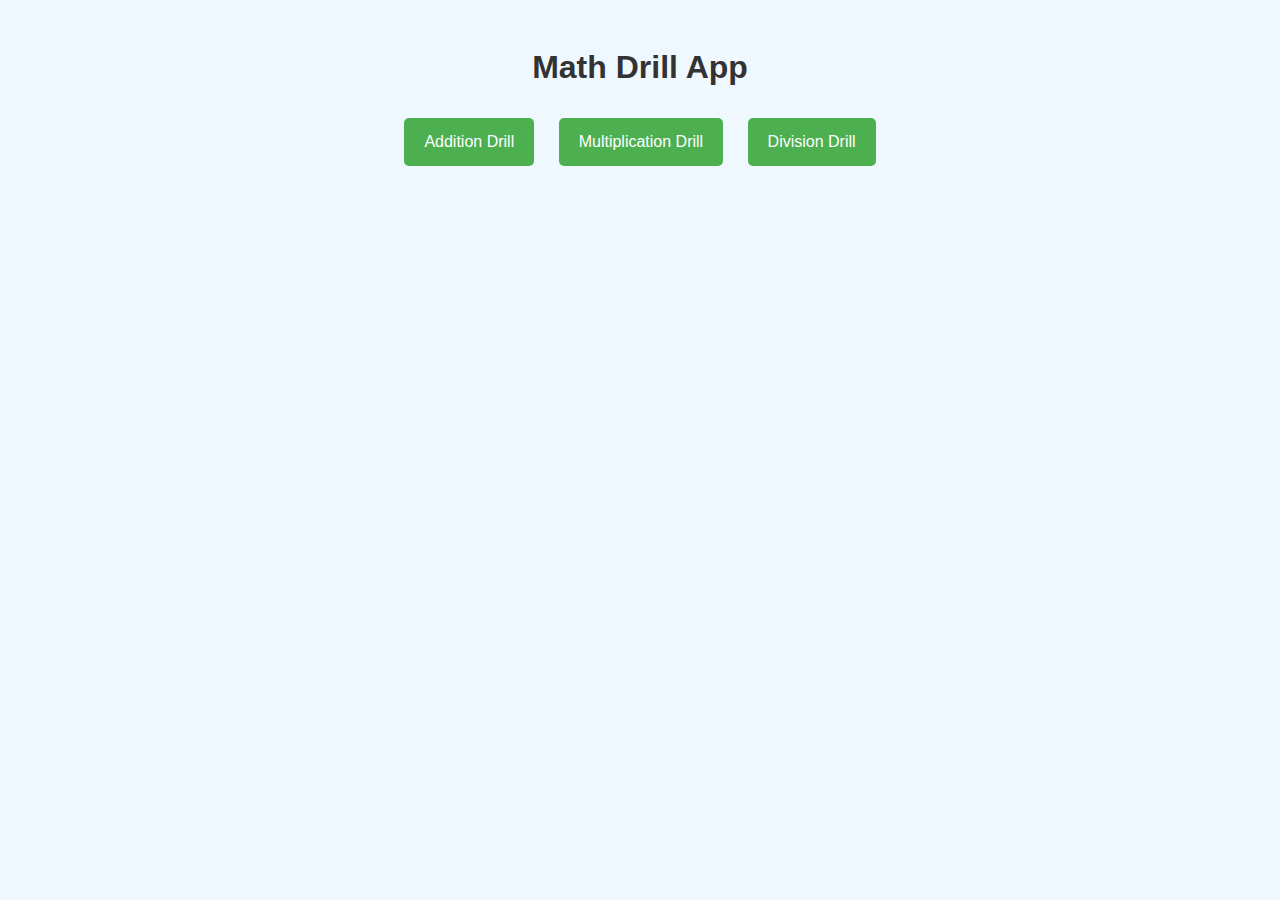
<file: index.html>
<!DOCTYPE html>
<html lang="en">
<head>
    <meta charset="UTF-8">
    <meta name="viewport" content="width=device-width, initial-scale=1.0">
    <title>Math Drill App</title>
    <link rel="stylesheet" href="styles.css">
</head>
<body>
    <h1>Math Drill App</h1>
    <div id="drill-selection">
        <button onclick="startDrill('addition')">Addition Drill</button>
        <button onclick="startDrill('multiplication')">Multiplication Drill</button>
        <button onclick="startDrill('division')">Division Drill</button>
    </div>
    <div id="drill" class="hidden">
        <p id="timer">Time: 5:00</p>
        <p id="question-number">Question: 1/50</p>
        <p id="question"></p>
        <div id="answer-buttons">
            <button onclick="submitAnswer(this)"></button>
            <button onclick="submitAnswer(this)"></button>
            <button onclick="submitAnswer(this)"></button>
            <button onclick="submitAnswer(this)"></button>
        </div>
        <button onclick="skipQuestion()">Skip</button>
        <div id="questions-list"></div>
    </div>
    <div id="results" class="hidden">
        <p id="score"></p>
        <button onclick="resetApp()">Go Again</button>
    </div>
    <script src="index.js"></script>
</body>
</html>
</file>
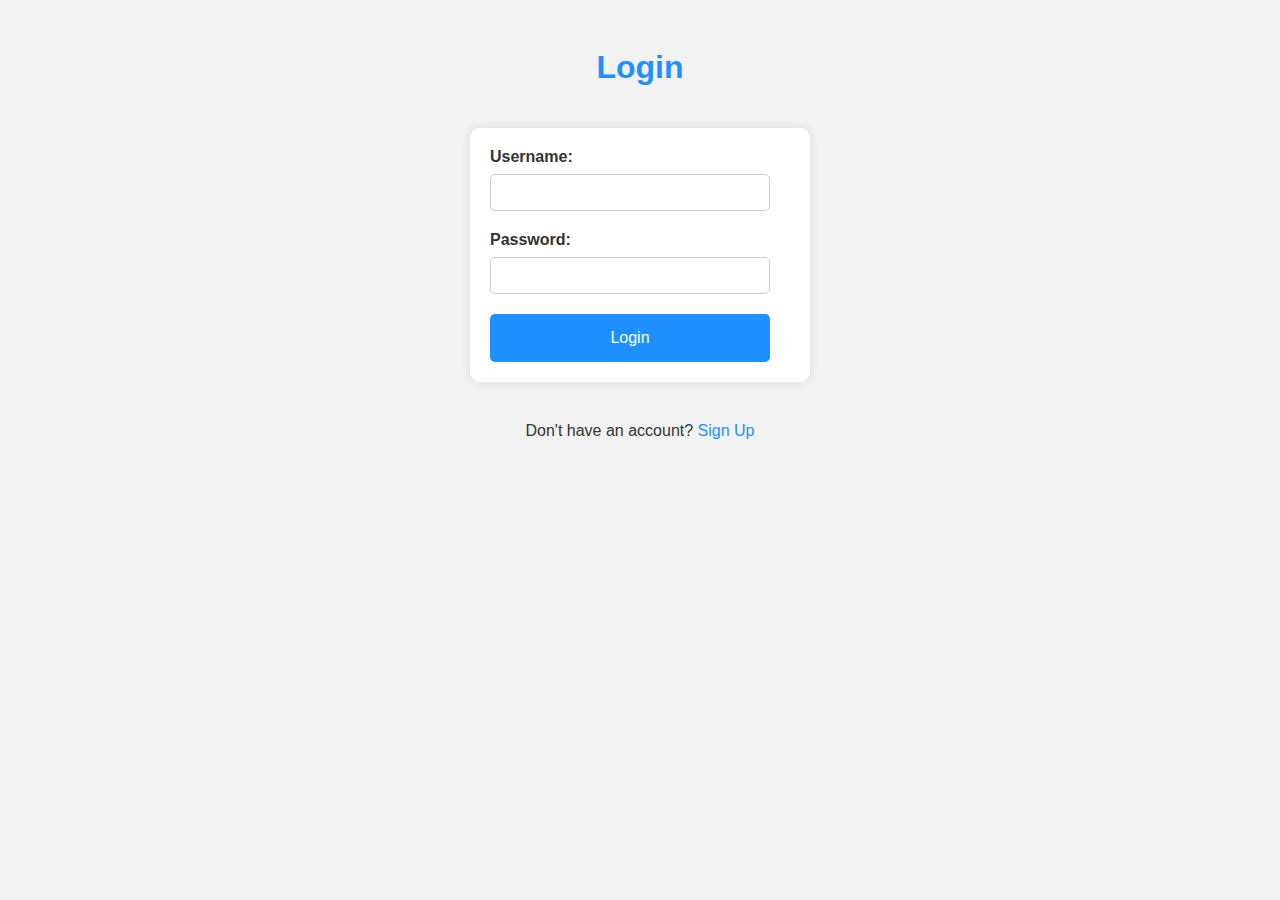
<file: Frontend/login.html>
<!DOCTYPE html>
<html lang="en">
<head>
    <meta charset="UTF-8">
    <meta name="viewport" content="width=device-width, initial-scale=1.0">
    <title>Login</title>
    <link rel="stylesheet" href="signup.css">
</head>
<body>
    <h1>Login</h1>
    <form id="login-form">
        <!-- Form element with an ID for login, used for capturing user inputs -->
        <label for="username">Username:</label>
        <input type="text" id="username" name="username" required>

        <label for="password">Password:</label>
        <input type="password" id="password" name="password" required>

        <button type="submit">Login</button>
        <!-- Submit button to send the form data -->
    </form>
    <p>Don't have an account? <a href="/signup">Sign Up</a></p>
    <script>
        // JavaScript to handle the form submission asynchronously
        document.getElementById('login-form').addEventListener('submit', async (event) => {
            event.preventDefault();
            // Prevents the default form submission behavior

            const username = document.getElementById('username').value;
            // Retrieves the value from the username input field

            const password = document.getElementById('password').value;
            // Retrieves the value from the password input field

            try {
                // Tries to execute the code inside the block
                const response = await fetch('/api/users/login', {
                    method: 'POST',
                    headers: {
                        'Content-Type': 'application/json'
                    },
                    // Sends a POST request to the /api/users/login endpoint with JSON headers
                    body: JSON.stringify({ username, password })
                    // Converts the username and password to a JSON string and includes it in the request body
                });

                const data = await response.json();
                // Parses the JSON response from the server

                if (response.ok) {
                    // Checks if the response status is OK (status code 200-299)
                    localStorage.setItem('token', data.token);
                    // Stores the received token in the local storage
                    window.location.href = '/home';
                    // Redirects the user to the home page
                } else {
                    // If the response status is not OK
                    alert(data.message);
                    // Displays an alert with the error message from the server
                }
            } catch (error) {
                // Catches any errors that occur during the fetch or parsing process
                console.error('Error during login:', error);
                // Logs the error to the console
            }
        });
    </script>
    <!-- Script to handle asynchronous form submission -->
</body>
</html>
</file>
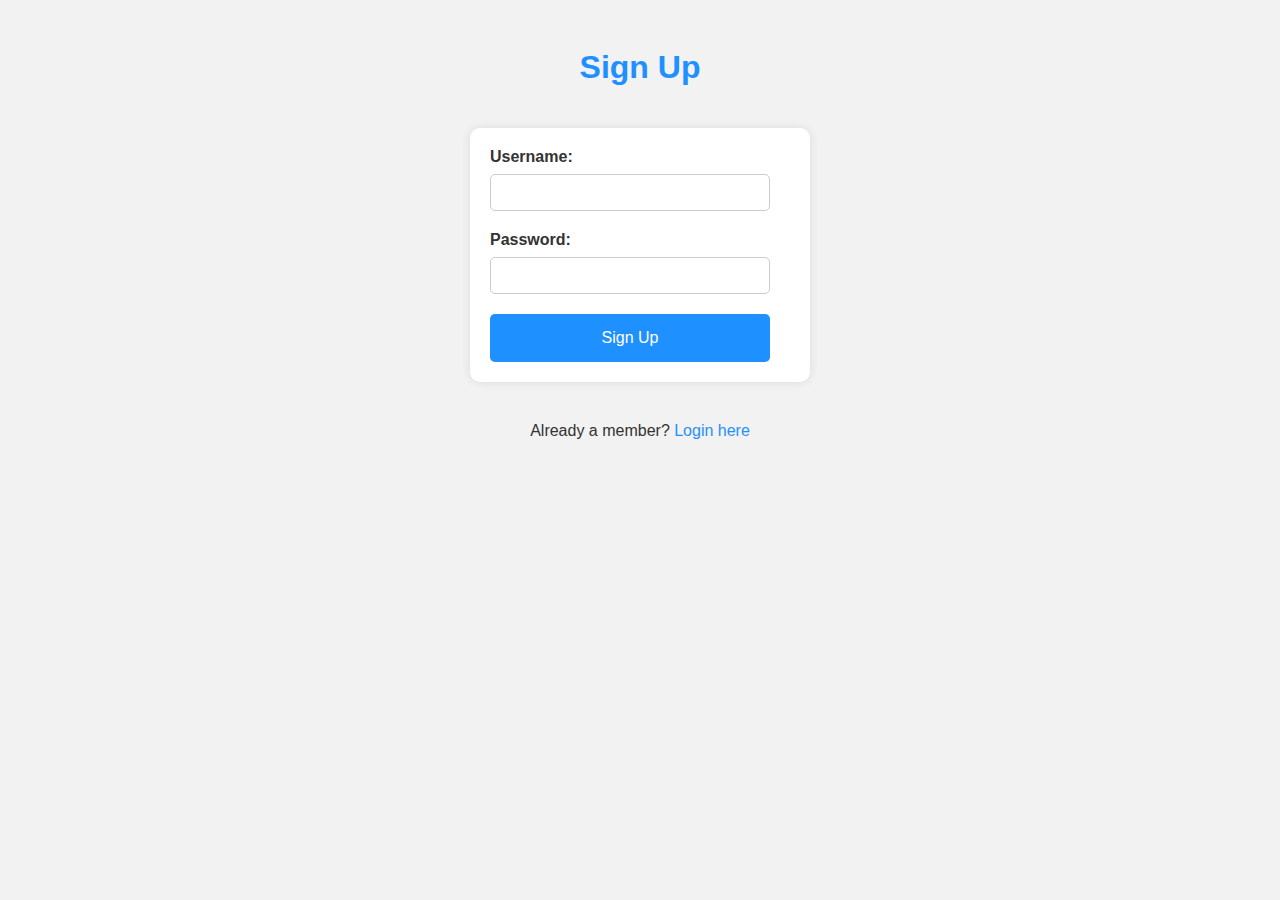
<file: Frontend/signup.html>
<!DOCTYPE html>
<html lang="en">
<head>
    <meta charset="UTF-8">
    <meta name="viewport" content="width=device-width, initial-scale=1.0">
    <title>Sign Up</title>
    <link rel="stylesheet" href="signup.css">
</head>
<body>
    <h1>Sign Up</h1>
    <form id="signup-form">
        <!-- Form element with an ID for sign-up, used for capturing user inputs -->
        <label for="username">Username:</label>
        <input type="text" id="username" name="username" required>
        <label for="password">Password:</label>
        <input type="password" id="password" name="password" required>
        <button type="submit">Sign Up</button>
        <!-- Submit button to send the form data -->
    </form>
    <p>Already a member? <a href="/login">Login here</a></p>
    <script>
        // JavaScript to handle the form submission asynchronously
        document.getElementById('signup-form').addEventListener('submit', async (event) => {
            event.preventDefault();
            // Prevents the default form submission behavior

            const username = document.getElementById('username').value;
            // Retrieves the value from the username input field

            const password = document.getElementById('password').value;
            // Retrieves the value from the password input field

            try {
                // Tries to execute the code inside the block
                const response = await fetch('/api/users/signup', {
                    method: 'POST',
                    headers: {
                        'Content-Type': 'application/json'
                    },
                    // Sends a POST request to the /api/users/signup endpoint with JSON headers
                    body: JSON.stringify({ username, password })
                    // Converts the username and password to a JSON string and includes it in the request body
                });

                const data = await response.json();
                // Parses the JSON response from the server

                if (response.ok) {
                    // Checks if the response status is OK (status code 200-299)
                    alert(data.message);
                    // Displays an alert with the message from the server
                    window.location.href = '/login';
                    // Redirects the user to the login page
                } else {
                    // If the response status is not OK
                    alert(data.message);
                    // Displays an alert with the error message from the server
                }
            } catch (error) {
                // Catches any errors that occur during the fetch or parsing process
                console.error('Error during sign-up:', error);
                // Logs the error to the console
            }
        });
    </script>
    <!-- Script to handle asynchronous form submission -->
</body>
</html>
</file>
<file: styles.css>
body {
    font-family: Arial, sans-serif;
    text-align: center;
    padding: 20px;
    background-color: #f0f8ff;
}

h1 {
    color: #333;
}

button {
    background-color: #4CAF50;
    color: white;
    padding: 15px 20px;
    margin: 10px;
    border: none;
    border-radius: 5px;
    cursor: pointer;
    font-size: 16px;
    transition: background-color 0.3s ease;
}

button:hover {
    background-color: #45a049;
}

#drill-selection, #drill, #results {
    margin-top: 20px;
}

#question {
    font-size: 24px;
    margin: 20px 0;
}

#answer-buttons {
    display: flex;
    justify-content: center;
    flex-wrap: wrap;
}

#answer-buttons button {
    flex: 1 1 45%;
    margin: 10px;
    padding: 20px;
    font-size: 18px;
}

.hidden {
    display: none;
}

#timer {
    font-size: 20px;
    font-weight: bold;
    color: #ff4500;
    animation: blink 1s infinite;
}

@keyframes blink {
    50% {
        opacity: 0.5;
    }
}

#score {
    font-size: 24px;
    color: #333;
}

button:focus {
    outline: none;
}

#questions-list {
    display: flex;
    flex-wrap: wrap;
    justify-content: center;
    margin-top: 20px;
}

#questions-list span {
    margin: 5px;
    padding: 10px;
    width: 30px;
    text-align: center;
    border: 1px solid #ddd;
    border-radius: 5px;
    cursor: pointer;
}

#questions-list span.answered {
    background-color: #4CAF50;
    color: white;
}

#questions-list span.unanswered {
    background-color: #f0f8ff;
    color: #333;
    border-color: #4CAF50;
}
</file>
<file: Frontend/signup.css>
/* General styles */
body {
    font-family: Arial, sans-serif;
    text-align: center;
    padding: 20px;
    background-color: #f2f2f2;
    color: #333;
}

h1 {
    color: #1e90ff;
}

/* Form styles */
form {
    background-color: #fff;
    padding: 20px;
    border-radius: 10px;
    box-shadow: 0 0 10px rgba(0, 0, 0, 0.1);
    display: inline-block;
    margin: 20px auto;
    width: 300px;
    text-align: left;
}

label {
    display: block;
    margin-bottom: 8px;
    font-weight: bold;
}

input[type="text"],
input[type="password"] {
    width: calc(100% - 20px);
    padding: 10px;
    margin-bottom: 20px;
    border: 1px solid #ccc;
    border-radius: 5px;
    box-sizing: border-box;
}

button {
    background-color: #1e90ff;
    color: white;
    padding: 15px 20px;
    border: none;
    border-radius: 5px;
    cursor: pointer;
    font-size: 16px;
    transition: background-color 0.3s ease;
    width: calc(100% - 20px);
    box-sizing: border-box;
}

button:hover {
    background-color: #00bfff;
}

p {
    margin-top: 20px;
}

a {
    color: #1e90ff;
    text-decoration: none;
}

a:hover {
    text-decoration: underline;
}
</file>
